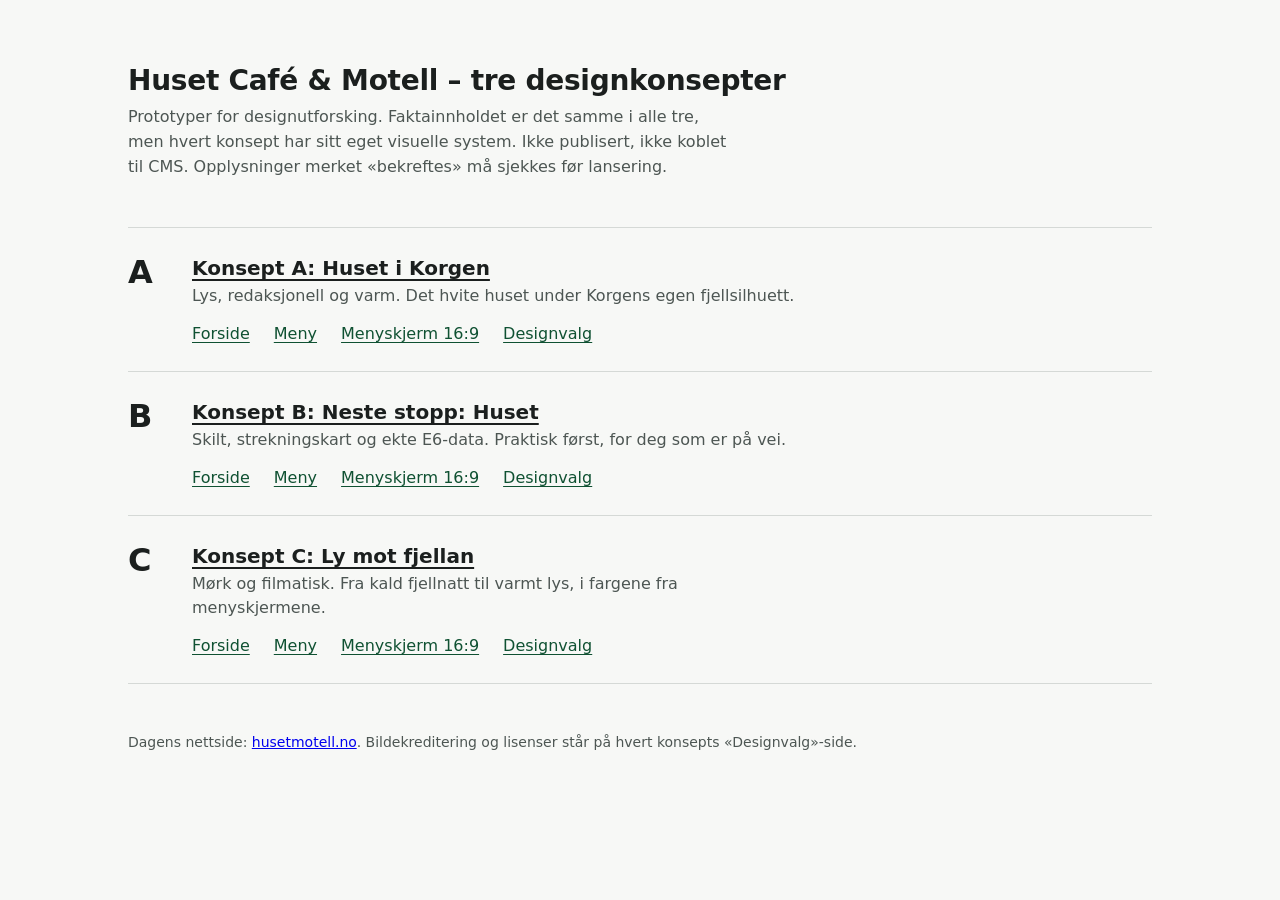
<file: index.html>
<!DOCTYPE html><html lang="nb" data-astro-cid-lcdefpme><head><meta charset="utf-8"><meta name="viewport" content="width=device-width, initial-scale=1"><meta name="robots" content="noindex"><link rel="icon" href="/huset-konsepter/favicon.svg" type="image/svg+xml"><title>Huset Café & Motell – designkonsepter (prototype)</title><style>:root{color-scheme:light;--ink:#1b1f1e;--muted:#4d5653;--line:#d5d9d6;color:var(--ink);background:#f7f8f6;font-family:system-ui,-apple-system,Segoe UI,sans-serif}body{margin:0}main[data-astro-cid-lcdefpme]{max-width:64rem;margin:0 auto;padding:4rem 1.5rem 6rem}h1[data-astro-cid-lcdefpme]{letter-spacing:-.01em;margin:0 0 .5rem;font-size:1.75rem;font-weight:650}.lede[data-astro-cid-lcdefpme]{color:var(--muted);max-width:60ch;margin:0 0 3rem;line-height:1.55}ol[data-astro-cid-lcdefpme]{border-top:1px solid var(--line);margin:0;padding:0;list-style:none}ol[data-astro-cid-lcdefpme]>li[data-astro-cid-lcdefpme]{border-bottom:1px solid var(--line);grid-template-columns:3rem 1fr;gap:0 1rem;padding:1.75rem 0;display:grid}.letter[data-astro-cid-lcdefpme]{font-size:2rem;font-weight:700;line-height:1}h2[data-astro-cid-lcdefpme]{margin:0 0 .25rem;font-size:1.25rem;font-weight:650}h2[data-astro-cid-lcdefpme] a[data-astro-cid-lcdefpme]{color:inherit;text-underline-offset:.2em}p[data-astro-cid-lcdefpme]{color:var(--muted);max-width:60ch;margin:0 0 1rem;line-height:1.5}nav[data-astro-cid-lcdefpme] ul[data-astro-cid-lcdefpme]{flex-wrap:wrap;gap:.5rem 1.5rem;margin:0;padding:0;list-style:none;display:flex}nav[data-astro-cid-lcdefpme] a[data-astro-cid-lcdefpme]{color:#0f5132;text-underline-offset:.2em}a[data-astro-cid-lcdefpme]:focus-visible{outline-offset:3px;outline:2px solid #0f5132}footer[data-astro-cid-lcdefpme]{color:var(--muted);margin-top:3rem;font-size:.875rem;line-height:1.5}
</style></head><body data-astro-cid-lcdefpme><main data-astro-cid-lcdefpme><h1 data-astro-cid-lcdefpme>Huset Café &amp; Motell – tre designkonsepter</h1><p class="lede" data-astro-cid-lcdefpme>Prototyper for designutforsking. Faktainnholdet er det samme i alle tre, men hvert konsept har sitt eget visuelle system. Ikke publisert, ikke koblet til CMS. Opplysninger merket «bekreftes» må sjekkes før lansering.</p><ol data-astro-cid-lcdefpme><li data-astro-cid-lcdefpme><span class="letter" aria-hidden="true" data-astro-cid-lcdefpme>A</span><div data-astro-cid-lcdefpme><h2 data-astro-cid-lcdefpme><a href="/huset-konsepter/concepts/a" data-astro-cid-lcdefpme>Konsept A: Huset i Korgen</a></h2><p data-astro-cid-lcdefpme>Lys, redaksjonell og varm. Det hvite huset under Korgens egen fjellsilhuett.</p><nav aria-label="Sider i konsept A" data-astro-cid-lcdefpme><ul data-astro-cid-lcdefpme><li data-astro-cid-lcdefpme><a href="/huset-konsepter/concepts/a" data-astro-cid-lcdefpme>Forside</a></li><li data-astro-cid-lcdefpme><a href="/huset-konsepter/concepts/a/meny" data-astro-cid-lcdefpme>Meny</a></li><li data-astro-cid-lcdefpme><a href="/huset-konsepter/concepts/a/skjerm" data-astro-cid-lcdefpme>Menyskjerm 16:9</a></li><li data-astro-cid-lcdefpme><a href="/huset-konsepter/concepts/a/om" data-astro-cid-lcdefpme>Designvalg</a></li></ul></nav></div></li><li data-astro-cid-lcdefpme><span class="letter" aria-hidden="true" data-astro-cid-lcdefpme>B</span><div data-astro-cid-lcdefpme><h2 data-astro-cid-lcdefpme><a href="/huset-konsepter/concepts/b" data-astro-cid-lcdefpme>Konsept B: Neste stopp: Huset</a></h2><p data-astro-cid-lcdefpme>Skilt, strekningskart og ekte E6-data. Praktisk først, for deg som er på vei.</p><nav aria-label="Sider i konsept B" data-astro-cid-lcdefpme><ul data-astro-cid-lcdefpme><li data-astro-cid-lcdefpme><a href="/huset-konsepter/concepts/b" data-astro-cid-lcdefpme>Forside</a></li><li data-astro-cid-lcdefpme><a href="/huset-konsepter/concepts/b/meny" data-astro-cid-lcdefpme>Meny</a></li><li data-astro-cid-lcdefpme><a href="/huset-konsepter/concepts/b/skjerm" data-astro-cid-lcdefpme>Menyskjerm 16:9</a></li><li data-astro-cid-lcdefpme><a href="/huset-konsepter/concepts/b/om" data-astro-cid-lcdefpme>Designvalg</a></li></ul></nav></div></li><li data-astro-cid-lcdefpme><span class="letter" aria-hidden="true" data-astro-cid-lcdefpme>C</span><div data-astro-cid-lcdefpme><h2 data-astro-cid-lcdefpme><a href="/huset-konsepter/concepts/c" data-astro-cid-lcdefpme>Konsept C: Ly mot fjellan</a></h2><p data-astro-cid-lcdefpme>Mørk og filmatisk. Fra kald fjellnatt til varmt lys, i fargene fra menyskjermene.</p><nav aria-label="Sider i konsept C" data-astro-cid-lcdefpme><ul data-astro-cid-lcdefpme><li data-astro-cid-lcdefpme><a href="/huset-konsepter/concepts/c" data-astro-cid-lcdefpme>Forside</a></li><li data-astro-cid-lcdefpme><a href="/huset-konsepter/concepts/c/meny" data-astro-cid-lcdefpme>Meny</a></li><li data-astro-cid-lcdefpme><a href="/huset-konsepter/concepts/c/skjerm" data-astro-cid-lcdefpme>Menyskjerm 16:9</a></li><li data-astro-cid-lcdefpme><a href="/huset-konsepter/concepts/c/om" data-astro-cid-lcdefpme>Designvalg</a></li></ul></nav></div></li></ol><footer data-astro-cid-lcdefpme>Dagens nettside: <a href="https://www.husetmotell.no/" data-astro-cid-lcdefpme>husetmotell.no</a>. Bildekreditering og lisenser står på hvert konsepts «Designvalg»-side.</footer></main></body></html>
</file>
